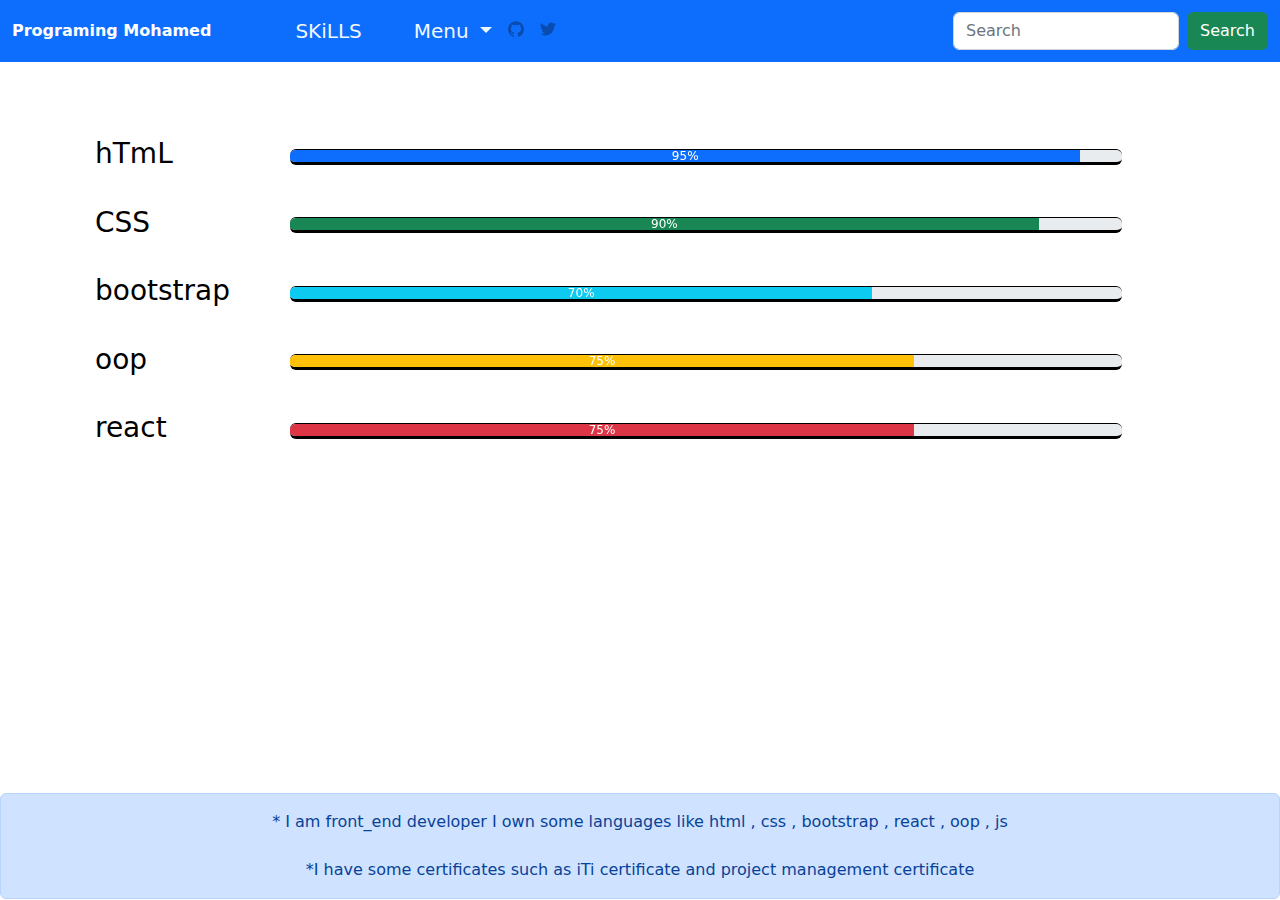
<file: index.html>
<!DOCTYPE html>
<html lang="en">
<head>
    <meta charset="UTF-8">
    <meta http-equiv="X-UA-Compatible" content="IE=edge">
    <meta name="viewport" content="width=device-width, initial-scale=1.0">
    <title>Document</title>
   <link rel="stylesheet" href="index.css">
    <link rel="stylesheet" href="css/bootstrap.min.css">
    
  
</head>
<body>
    <div class="co">
        <nav class="navbar navbar-expand-lg bg-primary"  >
            <div class="container-fluid">
            <a  id="tt"  class="navbar-brand " href="#" style="font-size: 16px; font-weight: 600; color: rgb(255, 255, 255);"   >Programing Mohamed</a>
            <button class="navbar-toggler" type="button" data-bs-toggle="collapse" data-bs-target="#navbarScroll" aria-controls="navbarScroll" aria-expanded="false" aria-label="Toggle navigation">
                <span class="navbar-toggler-icon"></span>
            </button>
            <div class="collapse navbar-collapse" id="navbarScroll">
                <ul class="navbar-nav me-auto my-2 my-lg-0 navbar-nav-scroll" style="--bs-scroll-height: 100px;">
                <li class="nav-item">
                    <a class="nav-link active" aria-current="page" href="#" style="margin-left: 60px; color: aliceblue;font-size: 20px;  ">SKiLLS</a>
                </li>
                <li class="nav-item">
                    <a class="nav-link " href="#"  ></a>
                </li>
                <li class="nav-item dropdown">
                    <a class="nav-link dropdown-toggle" href="#" role="button" data-bs-toggle="dropdown" aria-expanded="false"
                    style="margin-left: 20px; color: aliceblue;font-size: 20px;  ">
                    Menu
                    </a>
                    <ul class="dropdown-menu"    >
                    <li><a class="dropdown-item" href="#" >About Me</a></li>
                    <li><a class="dropdown-item" href="#">Service</a></li>
                    <li><hr class="dropdown-divider"></li>
                    <li><a class="dropdown-item" href="#">content Me</a></li>
                    </ul>
                </li>
                <li class="nav-item d-flex">
                    <a class="nav-link disabled ">
                        <svg xmlns="http://www.w3.org/2000/svg" width="16" height="16" class="navbar-nav-svg" viewBox="0 0 512 499.36" role="img"><title>GitHub</title><path fill="currentColor" fill-rule="evenodd" d="M256 0C114.64 0 0 114.61 0 256c0 113.09 73.34 209 175.08 242.9 12.8 2.35 17.47-5.56 17.47-12.34 0-6.08-.22-22.18-.35-43.54-71.2 15.49-86.2-34.34-86.2-34.34-11.64-29.57-28.42-37.45-28.42-37.45-23.27-15.84 1.73-15.55 1.73-15.55 25.69 1.81 39.21 26.38 39.21 26.38 22.84 39.12 59.92 27.82 74.5 21.27 2.33-16.54 8.94-27.82 16.25-34.22-56.84-6.43-116.6-28.43-116.6-126.49 0-27.95 10-50.8 26.35-68.69-2.63-6.48-11.42-32.5 2.51-67.75 0 0 21.49-6.88 70.4 26.24a242.65 242.65 0 0 1 128.18 0c48.87-33.13 70.33-26.24 70.33-26.24 14 35.25 5.18 61.27 2.55 67.75 16.41 17.9 26.31 40.75 26.31 68.69 0 98.35-59.85 120-116.88 126.32 9.19 7.9 17.38 23.53 17.38 47.41 0 34.22-.31 61.83-.31 70.23 0 6.85 4.61 14.81 17.6 12.31C438.72 464.97 512 369.08 512 256.02 512 114.62 397.37 0 256 0z"></path></svg>
                      
                    
                    </a>
                    <a class="nav-link disabled  ">
                        <svg xmlns="http://www.w3.org/2000/svg" width="16" height="16" class="navbar-nav-svg" viewBox="0 0 512 416.32" role="img"><title>Twitter</title><path fill="currentColor" d="M160.83 416.32c193.2 0 298.92-160.22 298.92-298.92 0-4.51 0-9-.2-13.52A214 214 0 0 0 512 49.38a212.93 212.93 0 0 1-60.44 16.6 105.7 105.7 0 0 0 46.3-58.19 209 209 0 0 1-66.79 25.37 105.09 105.09 0 0 0-181.73 71.91 116.12 116.12 0 0 0 2.66 24c-87.28-4.3-164.73-46.3-216.56-109.82A105.48 105.48 0 0 0 68 159.6a106.27 106.27 0 0 1-47.53-13.11v1.43a105.28 105.28 0 0 0 84.21 103.06 105.67 105.67 0 0 1-47.33 1.84 105.06 105.06 0 0 0 98.14 72.94A210.72 210.72 0 0 1 25 370.84a202.17 202.17 0 0 1-25-1.43 298.85 298.85 0 0 0 160.83 46.92"></path></svg>
                    
                    </a>

                </li>
                </ul>
                <form class="d-flex" role="search">
                <input class="form-control me-2" type="search" placeholder="Search" aria-label="Search">
                <button class="btn btn-success" type="submit">Search</button>
                </form>
            </div>
            </div>
        </nav>


        
           

            </div>
            
    

  <div class=" p "  id="w" >

    <div class="oo  "   >
       <h3>hTmL</h3>
    <div class="progress  " >
        <div class="progress-bar" role="progressbar" aria-label="Example with label" style="width: 95%" aria-valuenow="10" aria-valuemin="0" aria-valuemax="90">95%</div>
      </div>
    </div>
    

    <div class="oo">

    
      <h3>CSS</h3>
      <div class="progress">
        
        <div class="progress-bar bg-success" role="progressbar" aria-label="Success striped example" style="width: 90%" aria-valuenow="90%" aria-valuemin="0" aria-valuemax="90%">90%</div>
     
    </div>
</div>
<div class="oo">
      <h3 ">bootstrap</h3>
      <div class="progress">
        <div class="progress-bar  bg-info" role="progressbar" aria-label="Info striped example" style="width: 70%" aria-valuenow="70" aria-valuemin="0" aria-valuemax="100">70%</div>
      </div>
</div>
<div class="oo">
      <h3>oop</h3>
      <div class="progress">
        <div class="progress-bar  bg-warning" role="progressbar" aria-label="Warning striped example" style="width: 75%" aria-valuenow="75" aria-valuemin="0" aria-valuemax="100">75%</div>
      </div>
    </div>
    <div class="oo">
      <h3>react</h3>
      <div class="progress">
        <div class="progress-bar  bg-danger" role="progressbar" aria-label="Danger striped example" style="width: 75%" aria-valuenow="100" aria-valuemin="0" aria-valuemax="75%">75%</div>
      </div>
    </div>
        
        </div>
    



        </div>

        <footer>

            <div class="alert alert-primary" role="alert" ; ">
                * I am front_end developer I own some languages ​​like html , css , bootstrap , react , oop , js
    <br>
    <br>
    
           
    *I have some certificates such as iTi certificate and project management certificate
   
          </div>
        </footer>

    <script src="js/bootstrap.min.js"></script>
</body>
</html>
</file>
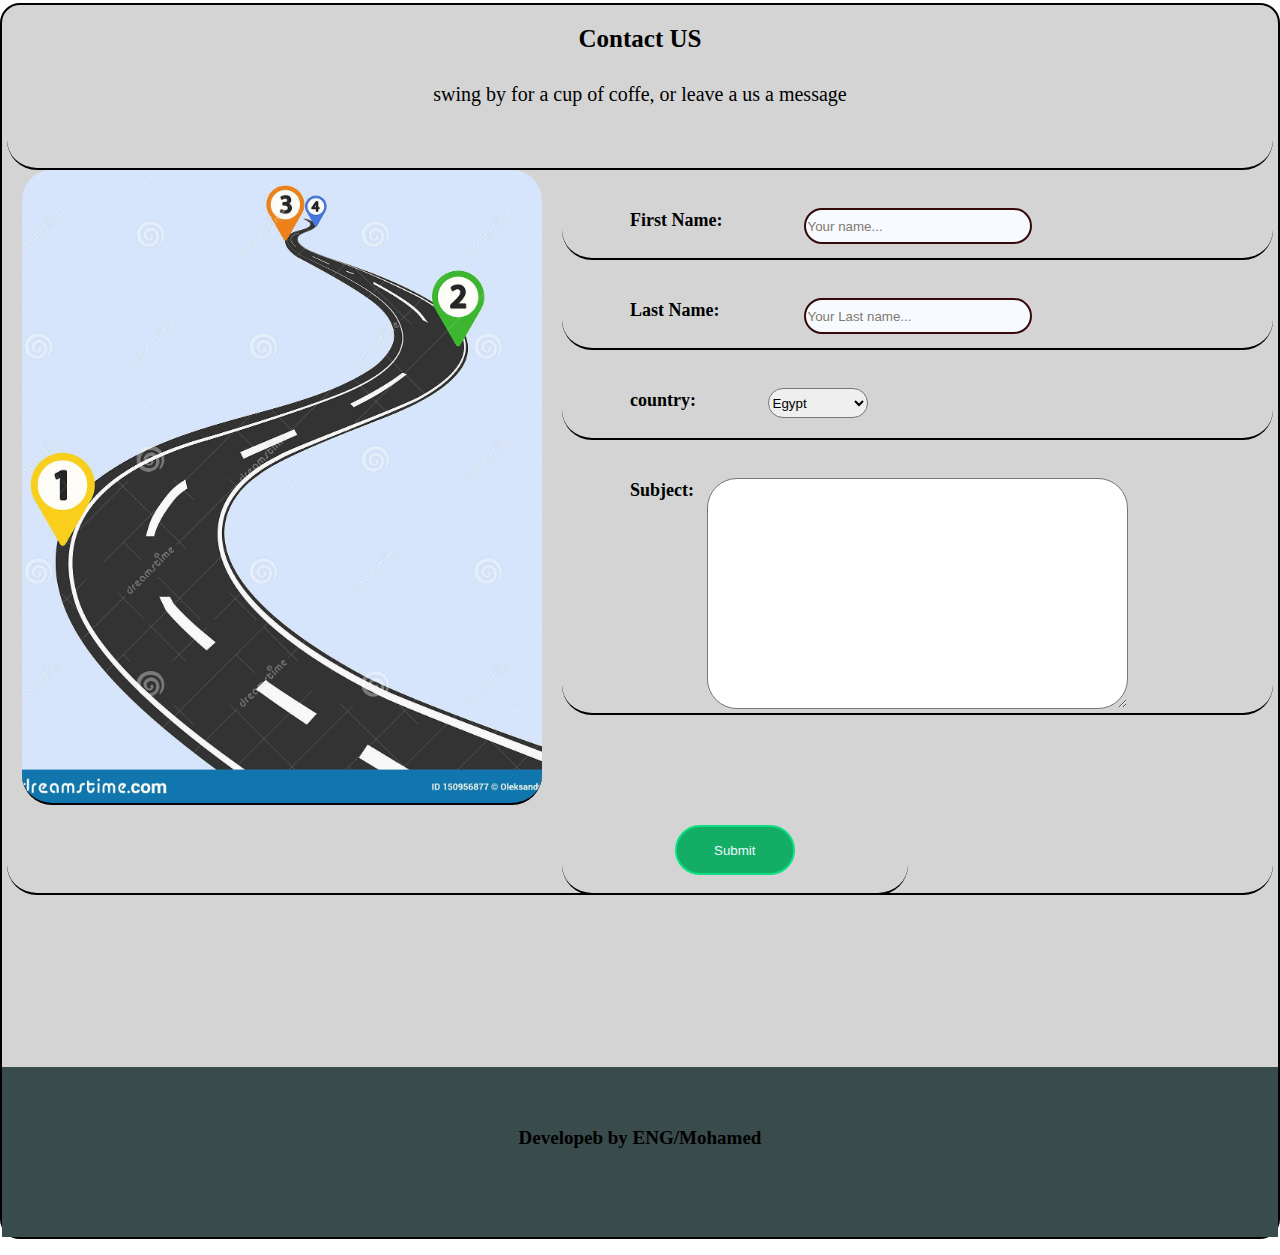
<file: iex.html>
<!DOCTYPE html>
<html lang="en">
<head>
    <meta charset="UTF-8">
    <meta http-equiv="X-UA-Compatible" content="IE=edge">
    <meta name="viewport" content="width=device-width, initial-scale=1.0">
    <link rel="stylesheet" href="iex.css">
    <title>Document</title>
    <script >

    </script>
</head>
<body>

    <div class="al2">
            <div class="a1 s">
            <div class="tex1"><center>Contact US</center></div>
            <div class="tex2"><center>swing by for a cup of coffe, or leave a us a message</center></div>
        </div>
            <div class="a1 d">
            
            </div>
            <div class="a1 f">
            
            </div>

            <div class="a1 g">
            <form action="">
                <span>First Name:</span>
                <br>
                <input type="text" value="Your name...">
            </form>
            </div>

            <div class="a1 h">
                <form action="">
                    <span>Last Name:</span>
                    <br>
                    <input type="text" value="Your Last name...">
                </form>
            </div>

            <div class="a1 j">
                <form id="fo" action="">
                    <span>country:</span>
                    <br>
                    <select name="" id="">
                     <option value="">Egypt</option>
                     <option value="">England</option>
                    </select>
                </form>
            </div>
            <div class="a1 k">
                <form action="">
                    <span>Subject:</span>
                    <br>
                    <textarea  name="" id=""  cols="50" rows="15" ></textarea>
                </form>
            </div>
            <div class="a1 l">
                <button  type="submit">Submit</button>
            </div>
           
            <div class="a1 x">
        <div class="footer"><center>Developeb by ENG/Mohamed</center></div> 
            </div>
            
        </div>

        <p id="p"></p>

    
</body>
</html>
</file>
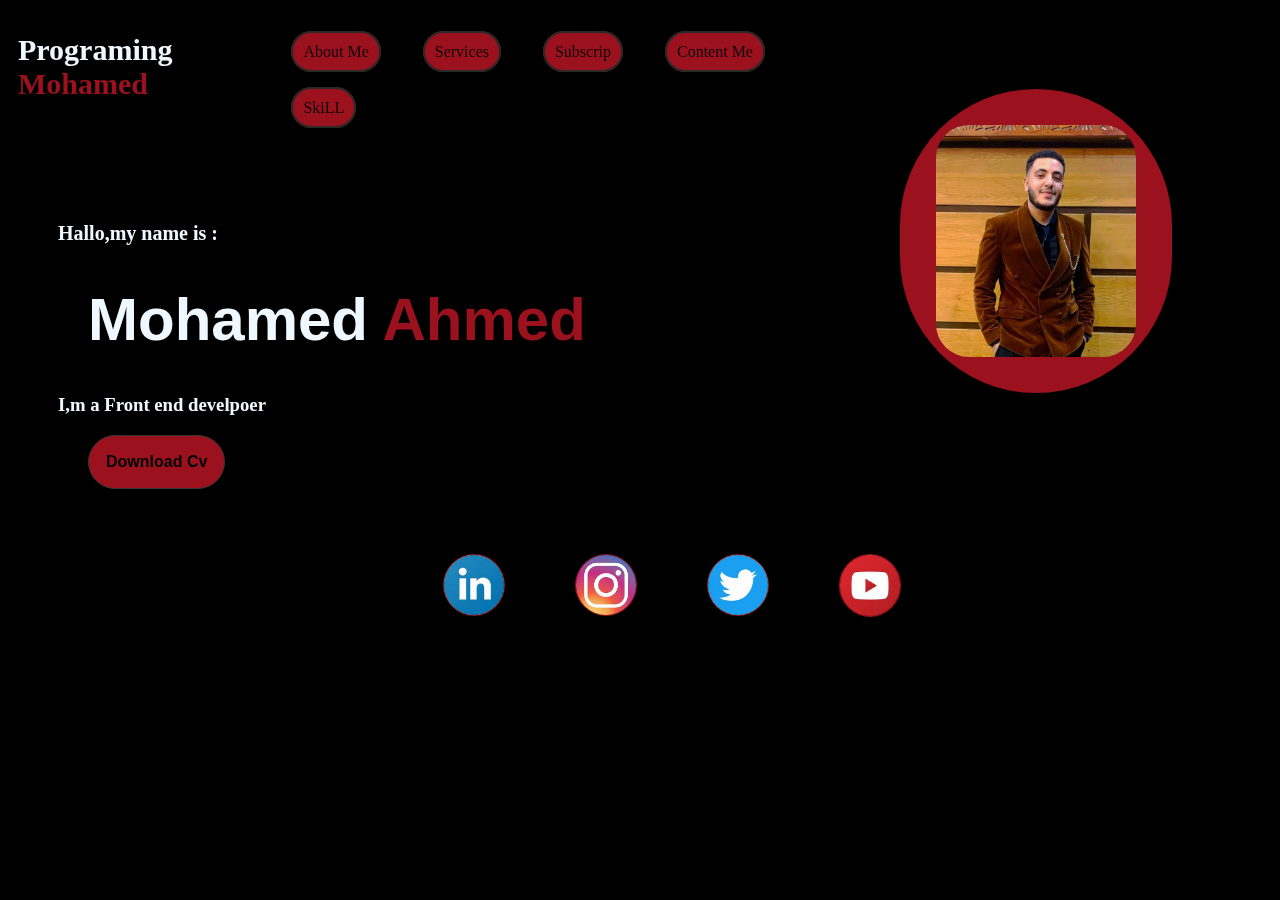
<file: New Text Document.html>
<!DOCTYPE html>
<html lang="en">
<head>
    <meta charset="UTF-8">
    <meta http-equiv="X-UA-Compatible" content="IE=edge">
    <meta name="viewport" content="width=device-width, initial-scale=1.0">
    <link rel="stylesheet" href="New Text Document.css">
    <link href="https://unpkg.com/aos@2.3.1/dist/aos.css" rel="stylesheet">
   
    
    <title>Document</title>
</head>
<body>
   <div data-aos="fade-left"
   data-aos-anchor="#example-anchor"
   data-aos-offset="500"
   data-aos-duration="1000" class="sk">
    <h2>Programing
        <br>
        <span>Mohamed</span>
    </h2>
    <ul>
        <div class="hed">
          
        <li><a href="http://">About Me</a> </li>
        <li><a href="http://"> Services</a></li>
        <li><a href="http://"> Subscrip</a></li>
        <li><a href="iex.html" target="_self">Content Me</a> </li>
    </div>
    <li><a href="index.html" target="_self">SkiLL</a> </li>
   
    </ul>
    <!-- <button>Subscrip</button> -->
   </div> 
   <div data-aos="flip-left"
   data-aos-easing="ease-out-cubic"
   data-aos-duration="3000" class="sl">
    <h4>Hallo,my name is :</h4>
    <h1>Mohamed <span> Ahmed </span></h1>
    <h3>I,m a Front end develpoer</h3>
    <button class="y">Download Cv</button>

    
   </div>
   
   <div  class="qq">
<div ><img src="download.jfif" alt="" srcset="" width="60px"></div>
<div ><img src="OIP (1).jfif" alt=""width="60px" ></div>
<div ><img src="download.jpg" alt="" width="60px"></div>
<div  ><img src="download (1).jfif" width="60px"> </div>

   </div>
   
   <div  data-aos="flip-left"
   data-aos-easing="ease-out-cubic"
   data-aos-duration="3000"  class="a">
    <img class="o" src="photo_2022-11-11_18-56-06.jpg" alt="" width="200px">

   </div>

   <script src="https://unpkg.com/aos@2.3.1/dist/aos.js"></script>
   <script>
    AOS.init();
  </script>


</body>
</html>
</file>
<file: index.css>
.progress{
    margin-top: 70px;
    margin-left: 290px;
    margin-right: 300px;
    
    
    
}
h3{
    width: 70px;
    position: relative;
    top: 97px;
    margin-left: 30px;
    padding: 5px;
    color: rgb(0, 0, 0);

}
footer{
    position: fixed;
    bottom: -15px;
    right: 0;
    left: 0;
    margin: 0px;
    text-align: center;
    
}


@media  (max-width:501px) {
    .progress{
       
        width: 30%;
       position: fixed;
       border-bottom: 3px solid black;
       border-top: 1px solid black;
       left: -28px;
    }
       .oo{
        margin-top: 30px;
        
      
       }
    
        
        
        
    .p{
    margin-top: -80px;
  
}
    
    h3{
        width: 70px;
        position: relative;
        top: 103px;
        margin-left: 30px;
        padding: 5px;
        color: rgb(0, 0, 0);
    
    }
    footer{
        position: fixed;
        bottom: -15px;
        right: 0;
        left: 0;
        margin: px;
        text-align: center;
        
    }
    
}


@media   (min-width:501px) and (max-width:1077px) {
    .progress{
       
        width: 50%;
       position: fixed;
       border-bottom: 3px solid black;
       border-top: 1px solid black;
       left: -20px;
    }
       .oo{
        margin-top: 30px;
      
       }
    
        
        
        
    .p{
    margin-top: -80px;
  
}
    
    h3{
        width: 70px;
        position: relative;
        top: 103px;
        margin-left: 30px;
        padding: 5px;
        color: rgb(0, 0, 0);
    
    }
    footer{
        position: fixed;
        bottom: -15px;
        right: 0;
        left: 0;
    
        
        text-align: center;
        
    }
    
}
@media  (min-width:1077px) and ( max-width:1400px) {

    .progress{
       
        width: 65%;
       position: fixed;
       border-bottom: 3px solid black;
       border-top: 1px solid black;
       margin-top: 10px;
      
      
    
       
    }
       .oo{
        margin-top: 25px;
        
      
       }

       h3{
        width: 70px;
        position: relative;
        top: 45px;
        margin-left: 90px;
        padding: 5px;
        color: rgb(0, 0, 0);
    
    }

}


@media only screen and (max-width:400px) {
    @media only screen and (max-width:600px) {




        .progress{
           position:absolute;
           border-bottom: 3px solid black;
           border-top: 1px solid black;
           left: -90px;
           margin-top: 100px;
        }
           .oo{
            margin-top: 10px;
            margin-left: -30px;
           
           }
        
            
            
            
        .p{
        margin-top: -80px;
   
     
    }
        
        h3{
            width: 70px;
            position: relative;
            top: 133px;
            margin-left: 30px;
            padding: 5px;
            color: rgb(0, 0, 0);
        
}
        footer{
            position: fixed;
            bottom: -15px;
            right: 0;
            left: 0;
        
            
            text-align: center;
            
        }
        
       






    }
}
</file>
<file: iex.css>
body{
    box-sizing: border-box;
    margin: 0%;
    padding: 0%;
  
}

.al2{
    display: grid;
    grid-template-columns: repeat(3,1fr);
    grid-auto-rows: minmax(80px,auto);
    gap: 10px;
    margin-top: 3px;
     border: 2px solid black; 
     border-radius: 20px;
    background-color: rgb(212, 212, 212);
}

.a1{
    text-align: center;
    /* background-color: black; */
}
.x{
    grid-row: 11/12;
    grid-column: 1/4;
    height: 170px;
    margin-top: 67px;
    font-size: 19px;
    font-weight: 800;
    background-color: rgb(57, 75, 75);
}

.s,.d,.f,.g,.h,.j,.k,.l{
    margin: 5px;
    /* border: 8px solid rgb(35, 177, 110); */
    border-radius: 30px;
    border-bottom: 2px solid black;
}

.text h1{
position: absolute;
right: 0%;
margin-top: 110px;
color: rgb(1, 128, 240);
margin-right: 10px;

}

.img1 img{
    position: absolute;
    left: 0%;
    margin-top: -5px;
    
    }

.img2 img{
    border-radius: 20px;
    margin-bottom: -5px;
}

.footer{
    margin-top: 60px;
}

.s{
    grid-row: 1/3;
    grid-column: 1/4;
    
}
.d{
    grid-row: 1/10;
    grid-column: 1/4;
    /* background-color: rgb(223, 233, 233); 
    position: relative; */
}
.f{
    grid-row: 3/9;
    grid-column: 1/2;
    width: 520px;
    margin-top: -15px;
    margin-left: 20px;

}
.g{
    grid-row: 3/4;
    grid-column: 2/4;
}
.h{
    grid-row: 4/5;
    grid-column: 2/4;
}
.j{
    grid-row: 5/6;
    grid-column: 2/4;
}

.k{
    grid-row: 6/8;
    grid-column: 2/4;
}

.l{
    grid-row: 9/10;
    grid-column: 2/3;
}
.tex1{
    font-size: 25px;
    font-weight: 800;
    margin-top: 15px;
    /* border: 2px solid black;
    height: 30px;
    border-radius: 30px; */
}
.tex2{
    font-size: 20px;
    font-weight: 500;
    margin-top: 30px;
}
.f{
    background-image: url("curved-road-infographic-color-pins-checkpoint-curved-road-infographic-color-pins-checkpoint-vector-150956877.jpg");
    background-position: center;
    background-repeat: no-repeat;
    background-size: cover;
}

button{
    width: 120px;
    height: 50px;
    color: aliceblue;
    border: 2px solid rgb(12, 223, 129);
    border-radius: 30px;
    background-color: rgb(19, 173, 101);
}
span{
    font-size: 18px;
    font-weight: 600;
    position: absolute;
    left: 630px;
    margin-top: 20px;
}
input{
    border-radius: 20px;
    height: 30px;
    width: 220px;
    border: 2px solid rgb(53, 9, 9);
    color: rgb(129, 121, 111);
    background-color: rgb(247, 251, 255);
}
select{
    width: 100px;
    height: 30px;
    margin-right: 200px;
    border-radius: 20px;
}

textarea{
    border-radius: 30px;
}
</file>
<file: New Text Document.css>
@import url('https://fonts.googleapis.com/css2?family=Kufam:ital,wght@1,700&family=Tajawal:wght@400;800&display=swap');
body{
    background-color: black;
    overflow: hidden;
}
.sk{
display: flex;
}
ul{
    list-style-type: none;
}
 li{
    display: inline-block;
    margin: 19px;
}
a{
 border: 2px solid rgb(43, 40, 40);
 border-radius: 40px;
 background-color: rgb(155, 17, 30);
 color: rgb(14, 7, 7);
 padding: 10px;   
 text-decoration: none;
 font-weight: 90px;
}
h2{
    margin-right: 60px;
    margin-left:10px ;
    color: aliceblue;
    font-size: 30px;
}
button{
    margin-left: 80px;
    border: 1px solid rgb(58, 53, 53);
    border-radius: 60px;
    background-color: rgb(155, 17, 30);
    font-size: medium;
    font-weight: 800;
}


h4{
    color: aliceblue;
margin-left: 50px;
margin-top: 70px;
font-size: 20px;

}

h1{
    color: aliceblue;
    margin-left: 80px;
    font-size: 60px;
    font-family: 'Franklin Gothic Medium', 'Arial Narrow', Arial, 'Gill Sans', 'Gill Sans MT',  'Trebuchet MS', serif;
}
h3{
    color: aliceblue;
    margin-left: 50px;
}
span{
    color: rgb(155, 17, 30);
}
img{
    border: 1px solid rgb(155, 17, 30);
    border-radius: 34px  ;
    margin: 35px;
    cursor: pointer;
    
    
}
.qq{
    float: left;
    display: flex;
    margin-top: 87px;
    
}


.y{
    padding: 17px;
}

.a{
    float: right;
    display: flex;
    position: relative;
    bottom: 150px;
    right: 100px;
    
    border-radius: 200px;
    background-color: rgb(155, 17, 30);
}
li a:hover {
    background-color: rgb(35, 117, 128);
    color: aliceblue;
}
button:hover {
    background-color: rgb(35, 117, 128);
    color: aliceblue;
    cursor: pointer;
}
@media only screen and (min-width:1000px) {
    .qq{
        float: left;
        display: flex;
        margin-top: 30px;
        margin-left: 400px;
        
    }
    .a{
        float: right;
        display: flex;
        position: relative;
        bottom:400px;
        right: 100px;
        
        border-radius: 200px;
        background-color: rgb(155, 17, 30);
    }
        
    
    
}


@media only screen and (min-width:1416px) {
    .qq{
        float: left;
        display: flex;
        margin-top: 330px;
        margin-left: 400px;
        
    }
    .a{
        float: right;
        display: flex;
        position: relative;
        bottom:250px;
        right: 100px;
        
        border-radius: 200px;
        background-color: rgb(155, 17, 30);
    }
        
    
    
}

@media only screen and (max-width:600px) {
  
    
     .hed{
        display: none;
     }
        ul{
            list-style-type: none;
        }
         li{
            display: inline-flex;
            margin: 19px;
        }
        a{
         border: 2px solid rgb(43, 40, 40);
         border-radius: 40px;
         background-color: rgb(155, 17, 30);
         color: rgb(14, 7, 7);
         text-decoration: none;
         font-weight: 90px;
         -webkit-border-radius: 40px;
         -moz-border-radius: 40px;
         -ms-border-radius: 40px;
         -o-border-radius: 40px;
}
        .sl{
            position: relative;
            width: 120px;
            top: 60px;
        }
        .a{
        position: relative;
            bottom: 750px;
            left: 8px;
            width: 200px;
            height: 200px;
        }
    
        .qq{
            float: left;
            display: flex;
            margin-top: 50px;
          
            
        }
    }

        @media only screen and (max-width:400px) {
            @media only screen and (max-width:600px) {
  
    
                .hed{
                   display: none;
                }
                   ul{
                       list-style-type: none;
                   }
                    li{
                       display: inline-flex;
                       margin: 19px;
                   }
                   a{
                    border: 2px solid rgb(43, 40, 40);
                    border-radius: 50%;
                    background-color: rgb(155, 17, 30);
                    color: rgb(14, 7, 7);
                    text-decoration: none;
                    font-weight: 90px;
                    -webkit-border-radius: 50%;
                    -moz-border-radius: 50%;
                    -ms-border-radius: 50%;
                    -o-border-radius: 50%;
}
                   .sl{
                       position: relative;
                       width: 120px;
                       top: 60px;
                   }
                   .a{
                   position: relative;
                       bottom: 560px;
                       left: 3px;
                       width: 200px;
                       height: 200px;
                   }
                   .qq img{
                    width: 40px;
                    margin-left: -1px;
                   }
               
                   .qq{
                       
                       float: left;
                       position: relative;
                       bottom: 10px;

                   }
                   .y{
                    position: relative;
     
                    bottom: -5px;
                   }
                   h2{
                    width: 80px;
                    
                   }






h1{
                    font-size: 30px;
}
h4{
    margin-left: 0px;
}
h3{
    margin-left: 0px;


}

           
               
       

}


@media only screen and (min-width:900px) {
    .qq{
        float: left;
        display: flex;
        margin-top: 230px;
        margin-left: 400px;
        
    }
    .a{
        float: right;
        display: flex;
        position: relative;
        bottom:250px;
        right: 100px;
        
        border-radius: 200px;
        background-color: rgb(155, 17, 30);
    }


    
    
    
}
</file>
